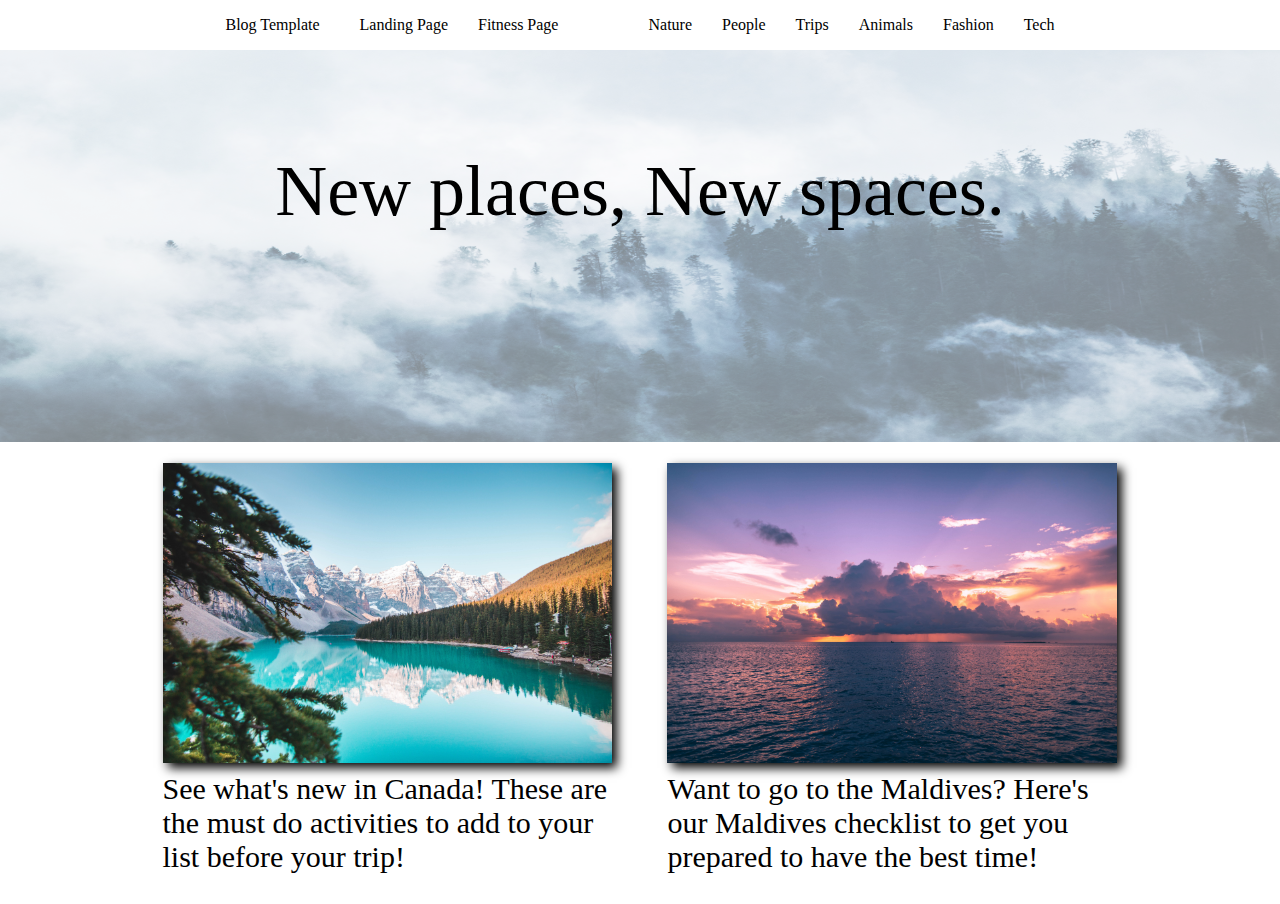
<file: Landing Page/Blog Template Page/index.html>
<!DOCTYPE html>
<html lang="en">
<head>
    <meta charset="UTF-8">
    <meta http-equiv="X-UA-Compatible" content="IE=edge">
    <meta name="viewport" content="width=device-width, initial-scale=1.0">
    <link rel="stylesheet" href="blogstyles.css">

    <title>Blog Template</title>
</head>
<body>
   <header>
    <a class="home" href="#top">Blog Template</a>
      <ul class="list1">
      
        
       <a href="../../index.html"> <li>Landing Page</li></a>
       <a href="../Portfolio/index.html" > <li>Fitness Page</li></a>
      
      </ul>  

      <ul class="list2">
        <li>Nature</li>
        <li>People</li>
        <li>Trips</li>
        <li>Animals</li>
        <li>Fashion</li>
        <li>Tech</li>
      </ul>

   </header> 
   <div class="jumbo">
        <img class="jumboback" src="pics/pexels-lumn-167699.jpg">
        <p>New places, New spaces.</p>
      
      </div>

   <div class="articles">
        <div class="article1">
            <a href="blog.html"><img src="pics/pexels-jaime-reimer-2662116.jpg"></a> 
            <p>See what's new in Canada! These are the must do activities to add to your list before your trip!</p>
        </div>
        <div class="article2">
           <a href="blog2.html"><img src="pics/pexels-roberto-nickson-2775196.jpg"></a> 
            <p>Want to go to the Maldives? Here's our Maldives checklist to get you prepared to have the best time!</p>
        </div>

   </div>
      <div class="miniarticles">
      
        <a class="canada" href="blog.html"> <p class="canada">Canada</p> </a>
        <a href="blog.html"><img src="pics/pexels-jaime-reimer-2662116.jpg"></a> 
        <a class="maldives" href="blog2.html"> <p class="maldives">Maldives</p> </a>
        <a href="blog2.html"><img src="pics/pexels-roberto-nickson-2775196.jpg"></a> 
         
    

    </div>
   


</body>
</html>
</file>
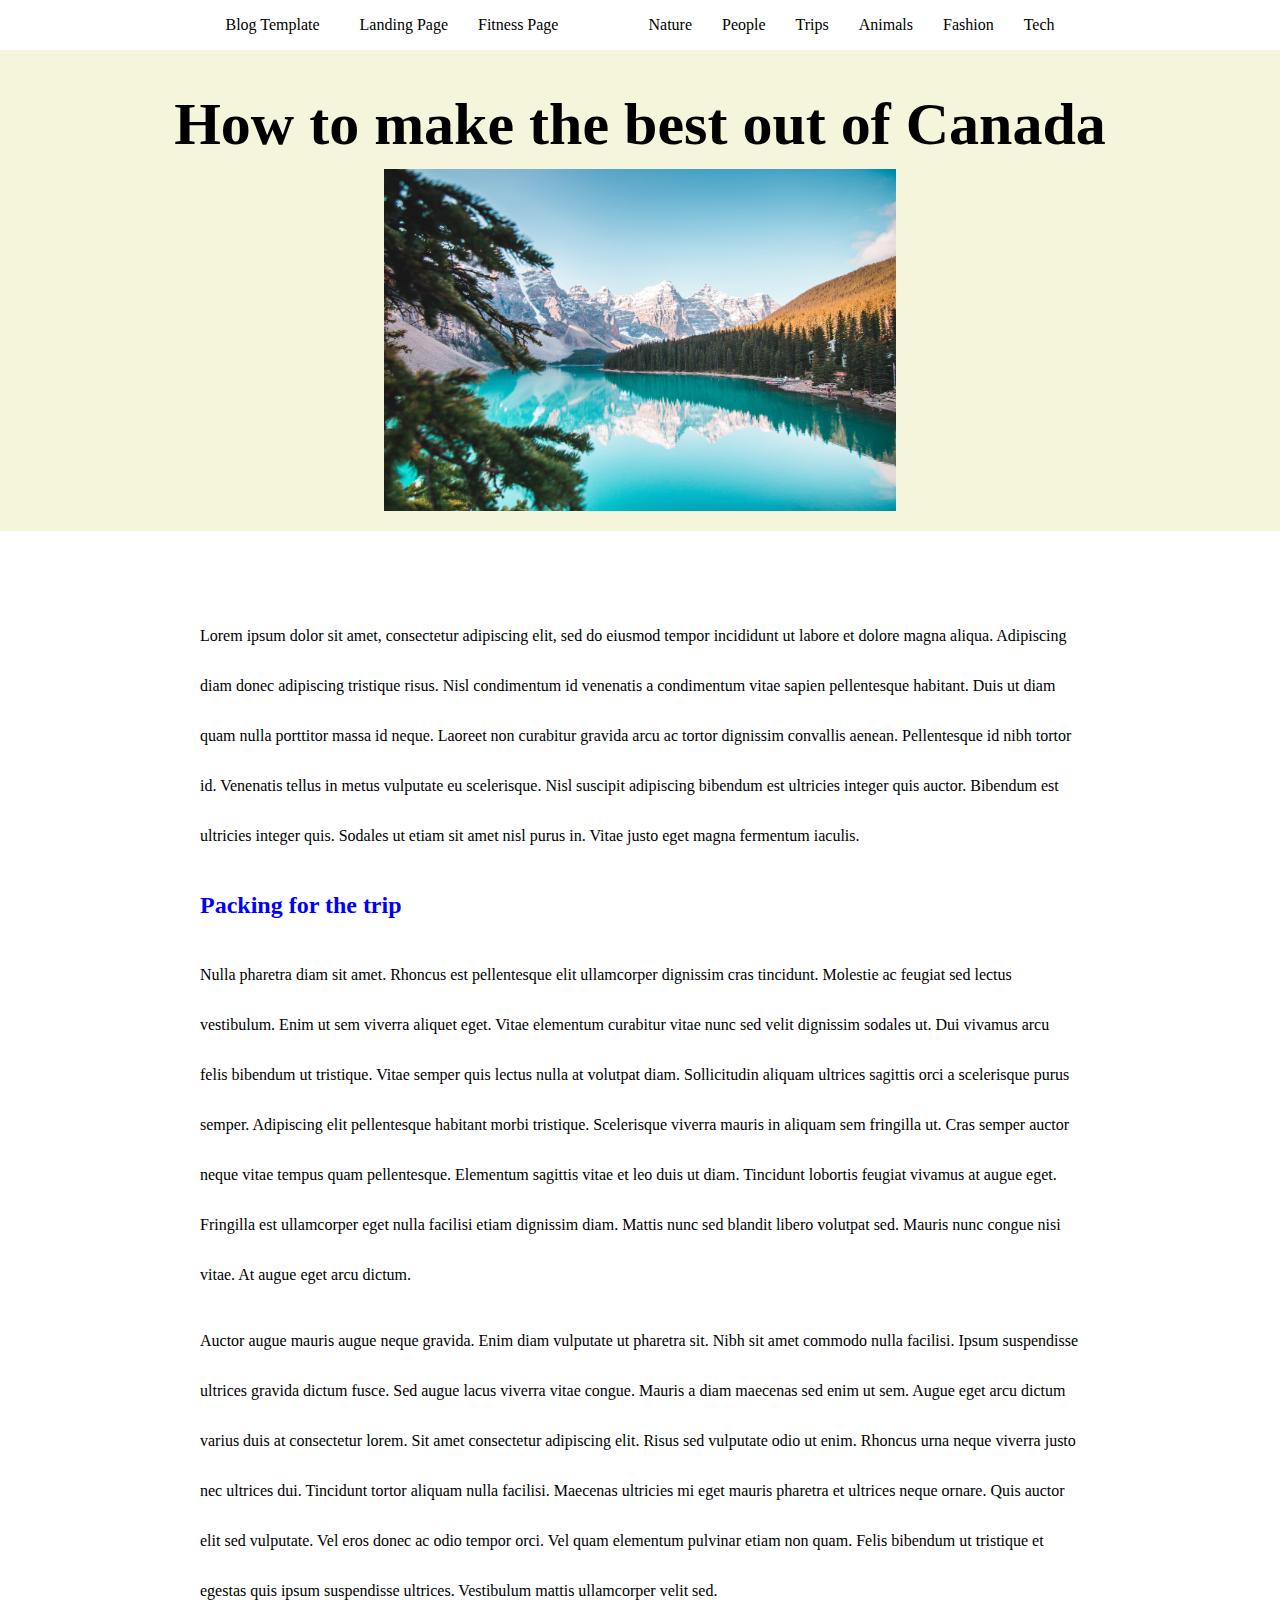
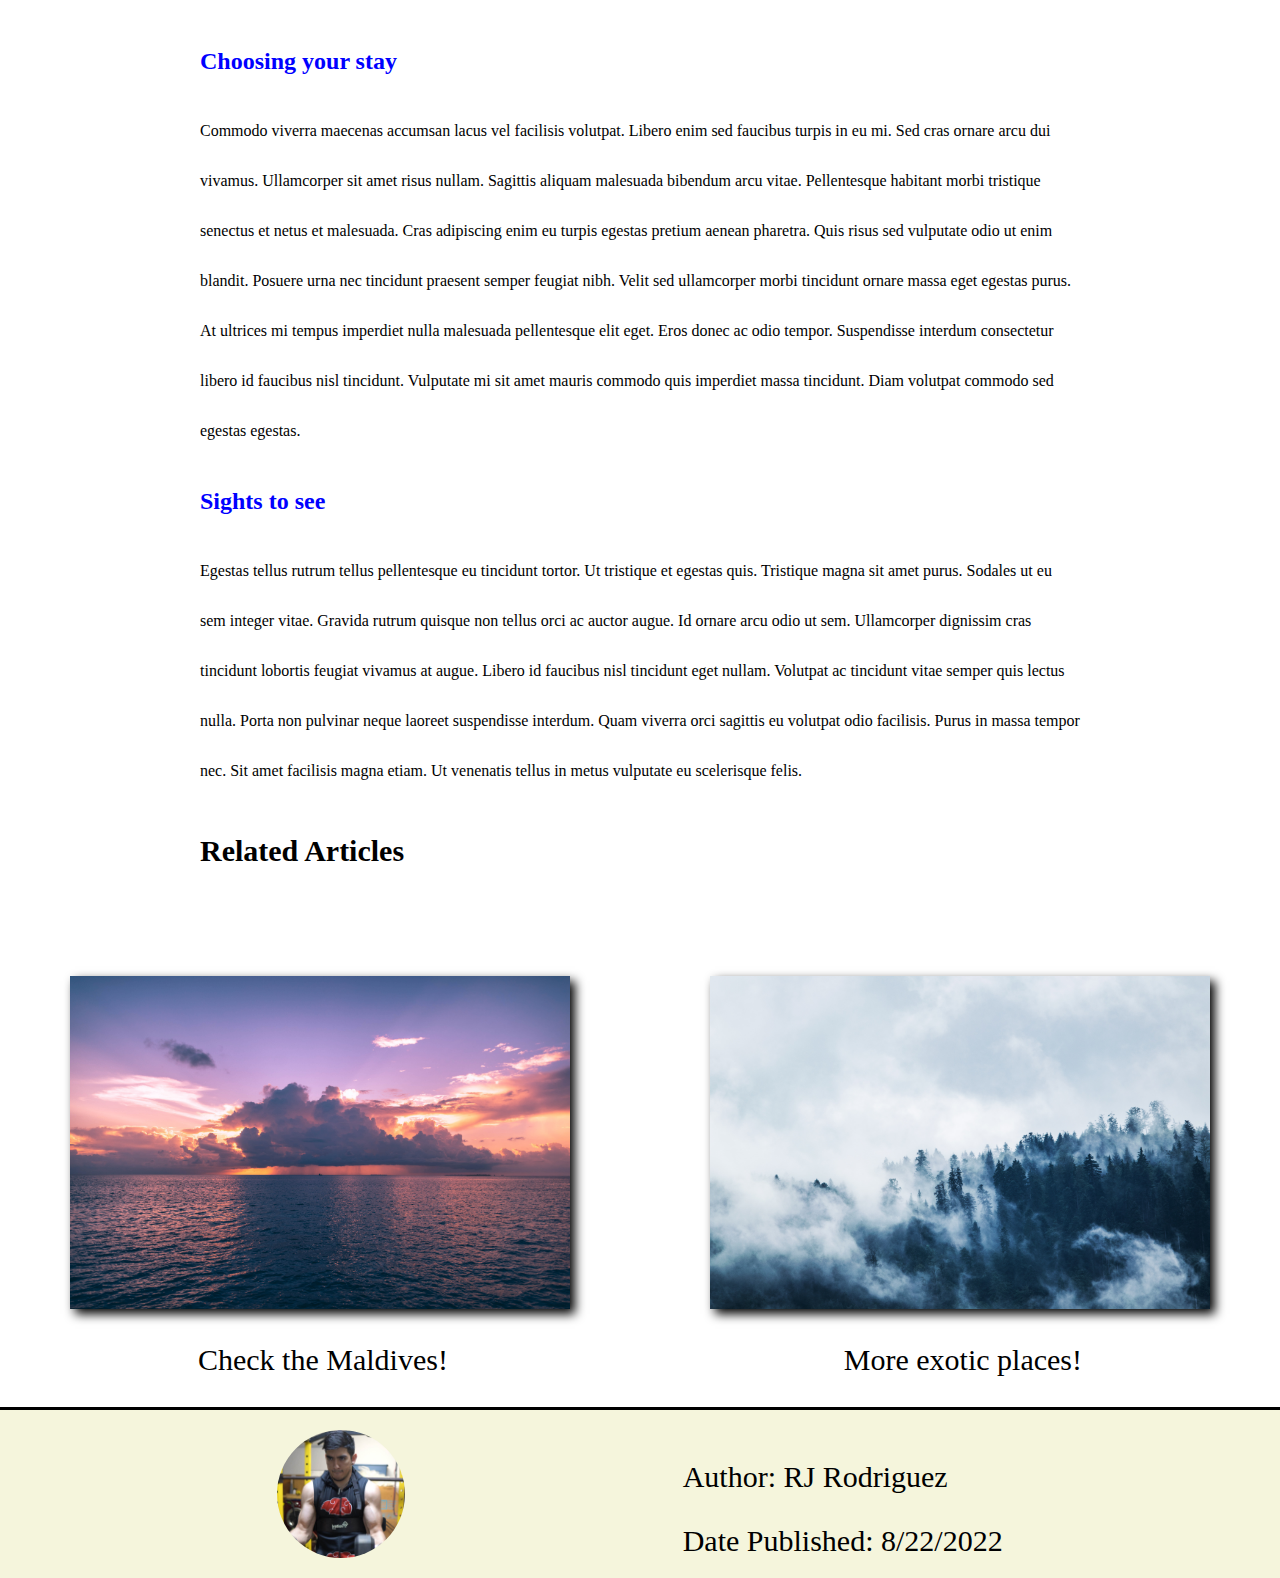
<file: Landing Page/Blog Template Page/blog.html>
<!DOCTYPE html>
<html lang="en">
<head>
    <meta charset="UTF-8">
    <meta http-equiv="X-UA-Compatible" content="IE=edge">
    <meta name="viewport" content="width=device-width, initial-scale=1.0">
    <link rel="stylesheet" href="blogstyles.css">

    <title>Canada</title>
</head>
<body>
    <header class="headerblog">
        <a href="index.html">Blog Template</a>
          <ul class="list1">
          
          
            <a href="../../index.html" > <li>Landing Page</li></a>
       <a href="../Portfolio/index.html" > <li>Fitness Page</li></a>
            
          </ul>  
    
          <ul class="list2">
            <li>Nature</li>
            <li>People</li>
            <li>Trips</li>
            <li>Animals</li>
            <li>Fashion</li>
            <li>Tech</li>
          </ul>
    
       </header>  
       <div class="bloghead">
        <h1>How to make the best out of Canada</h1>
       <img src="pics/pexels-jaime-reimer-2662116.jpg">
    </div>
    <div class ="blogbody">
       <p>
        Lorem ipsum dolor sit amet, consectetur adipiscing elit, sed do eiusmod tempor incididunt ut labore et dolore magna aliqua. Adipiscing diam donec adipiscing tristique risus. Nisl condimentum id venenatis a condimentum vitae sapien pellentesque habitant. Duis ut diam quam nulla porttitor massa id neque. Laoreet non curabitur gravida arcu ac tortor dignissim convallis aenean. Pellentesque id nibh tortor id. Venenatis tellus in metus vulputate eu scelerisque. Nisl suscipit adipiscing bibendum est ultricies integer quis auctor. Bibendum est ultricies integer quis. Sodales ut etiam sit amet nisl purus in. Vitae justo eget magna fermentum iaculis.
       </p> 
       <h2>Packing for the trip</h2>
       <p>
        Nulla pharetra diam sit amet. Rhoncus est pellentesque elit ullamcorper dignissim cras tincidunt. Molestie ac feugiat sed lectus vestibulum. Enim ut sem viverra aliquet eget. Vitae elementum curabitur vitae nunc sed velit dignissim sodales ut. Dui vivamus arcu felis bibendum ut tristique. Vitae semper quis lectus nulla at volutpat diam. Sollicitudin aliquam ultrices sagittis orci a scelerisque purus semper. Adipiscing elit pellentesque habitant morbi tristique. Scelerisque viverra mauris in aliquam sem fringilla ut. Cras semper auctor neque vitae tempus quam pellentesque. Elementum sagittis vitae et leo duis ut diam. Tincidunt lobortis feugiat vivamus at augue eget. Fringilla est ullamcorper eget nulla facilisi etiam dignissim diam. Mattis nunc sed blandit libero volutpat sed. Mauris nunc congue nisi vitae. At augue eget arcu dictum.
       </p>
       <p>
        Auctor augue mauris augue neque gravida. Enim diam vulputate ut pharetra sit. Nibh sit amet commodo nulla facilisi. Ipsum suspendisse ultrices gravida dictum fusce. Sed augue lacus viverra vitae congue. Mauris a diam maecenas sed enim ut sem. Augue eget arcu dictum varius duis at consectetur lorem. Sit amet consectetur adipiscing elit. Risus sed vulputate odio ut enim. Rhoncus urna neque viverra justo nec ultrices dui. Tincidunt tortor aliquam nulla facilisi. Maecenas ultricies mi eget mauris pharetra et ultrices neque ornare. Quis auctor elit sed vulputate. Vel eros donec ac odio tempor orci. Vel quam elementum pulvinar etiam non quam. Felis bibendum ut tristique et egestas quis ipsum suspendisse ultrices. Vestibulum mattis ullamcorper velit sed.
       </p>
       <h2>Choosing your stay</h2>
       <p>
        Commodo viverra maecenas accumsan lacus vel facilisis volutpat. Libero enim sed faucibus turpis in eu mi. Sed cras ornare arcu dui vivamus. Ullamcorper sit amet risus nullam. Sagittis aliquam malesuada bibendum arcu vitae. Pellentesque habitant morbi tristique senectus et netus et malesuada. Cras adipiscing enim eu turpis egestas pretium aenean pharetra. Quis risus sed vulputate odio ut enim blandit. Posuere urna nec tincidunt praesent semper feugiat nibh. Velit sed ullamcorper morbi tincidunt ornare massa eget egestas purus. At ultrices mi tempus imperdiet nulla malesuada pellentesque elit eget. Eros donec ac odio tempor. Suspendisse interdum consectetur libero id faucibus nisl tincidunt. Vulputate mi sit amet mauris commodo quis imperdiet massa tincidunt. Diam volutpat commodo sed egestas egestas.
       </p>
       <h2>Sights to see</h2>
       <p>
        Egestas tellus rutrum tellus pellentesque eu tincidunt tortor. Ut tristique et egestas quis. Tristique magna sit amet purus. Sodales ut eu sem integer vitae. Gravida rutrum quisque non tellus orci ac auctor augue. Id ornare arcu odio ut sem. Ullamcorper dignissim cras tincidunt lobortis feugiat vivamus at augue. Libero id faucibus nisl tincidunt eget nullam. Volutpat ac tincidunt vitae semper quis lectus nulla. Porta non pulvinar neque laoreet suspendisse interdum. Quam viverra orci sagittis eu volutpat odio facilisis. Purus in massa tempor nec. Sit amet facilisis magna etiam. Ut venenatis tellus in metus vulputate eu scelerisque felis.
       </p>
       <h3 style="margin-bottom:0px; font-size: 30px;">Related Articles</h3>
       
    </div>
    <div class="related">
        <a  href="./blog2.html" ><img  src="pics/pexels-roberto-nickson-2775196.jpg"></a>
        <a  href="./index.html"> <img  src="pics/pexels-lumn-167699.jpg"> </a>
        </div>
        <div class="relateP">
            <p>Check the Maldives!</p>
            <p>More exotic places!</p>
        </div>


    <footer>
        <img src="pics/pull day 1.jpg">
        <div>
            <p>Author: RJ Rodriguez</p>
            <p>Date Published: 8/22/2022</p>
           
        </div>
    </footer>

</body>
</html>
</file>
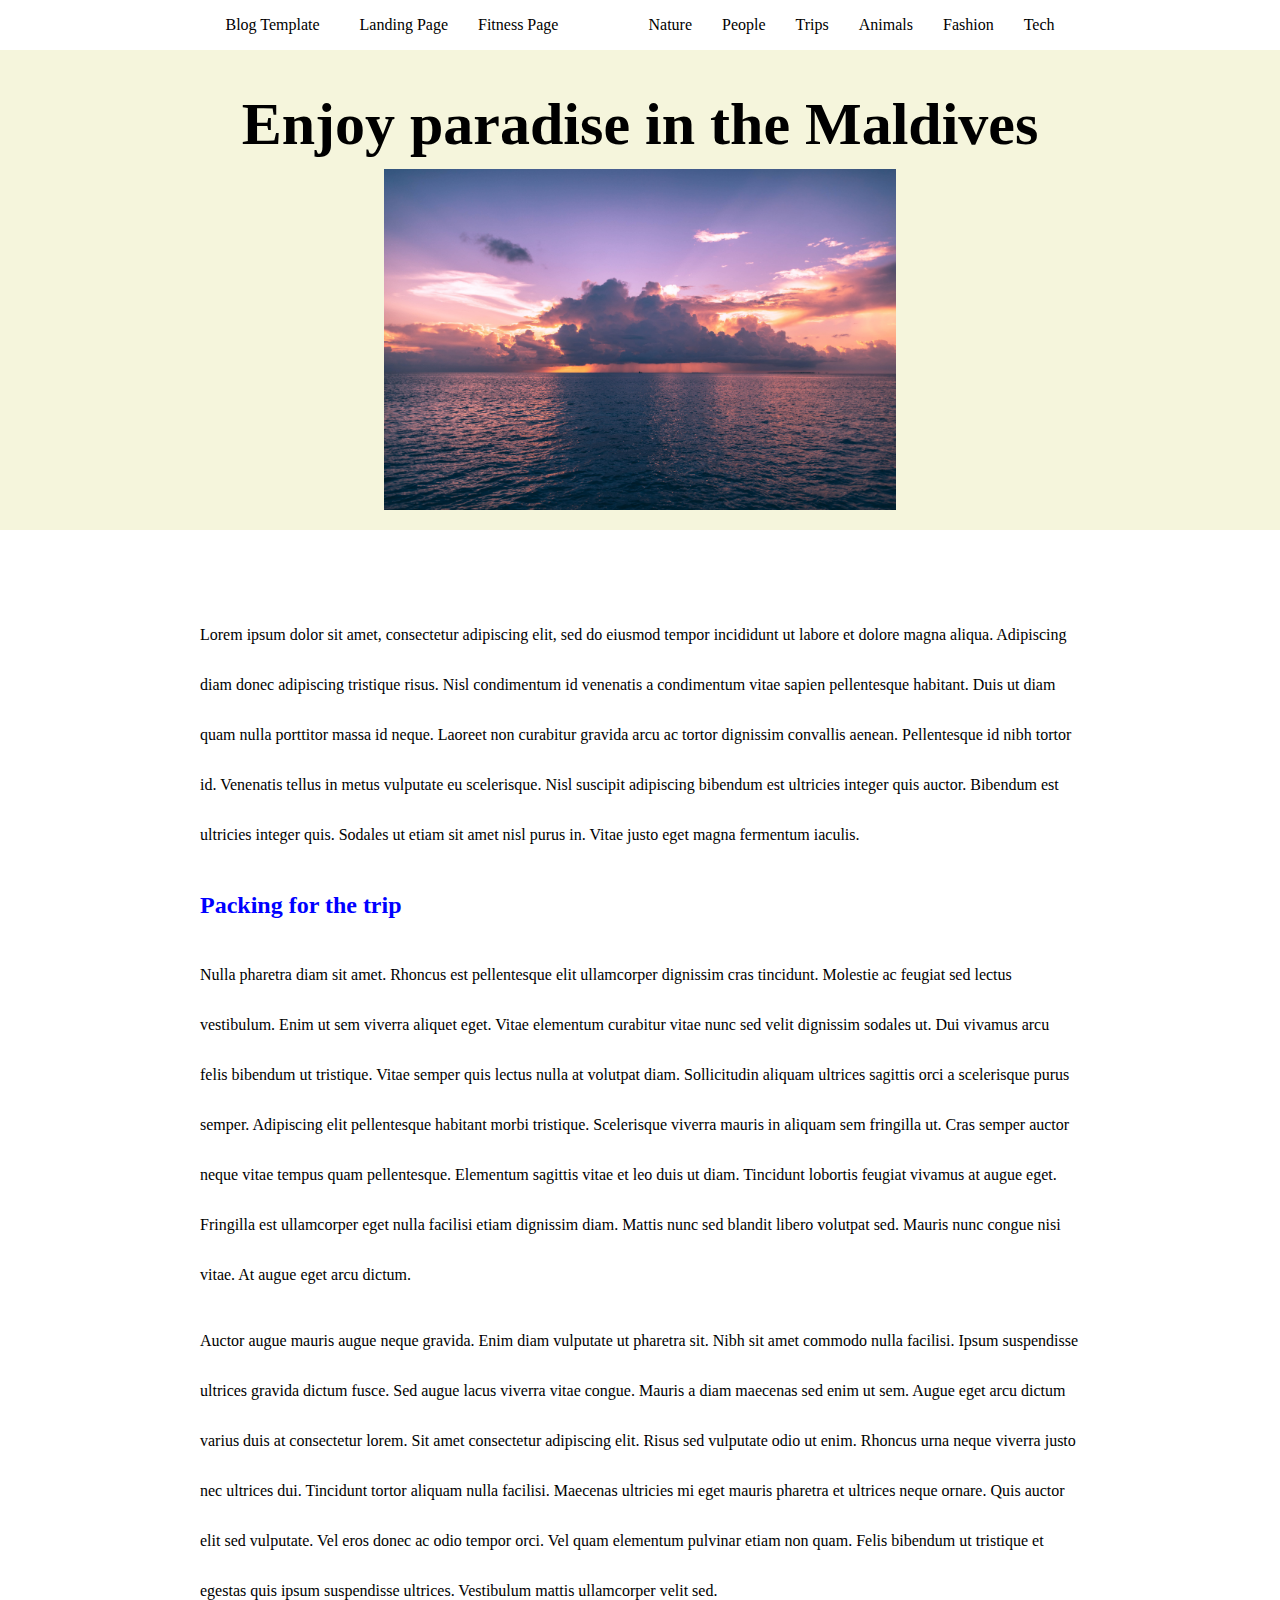
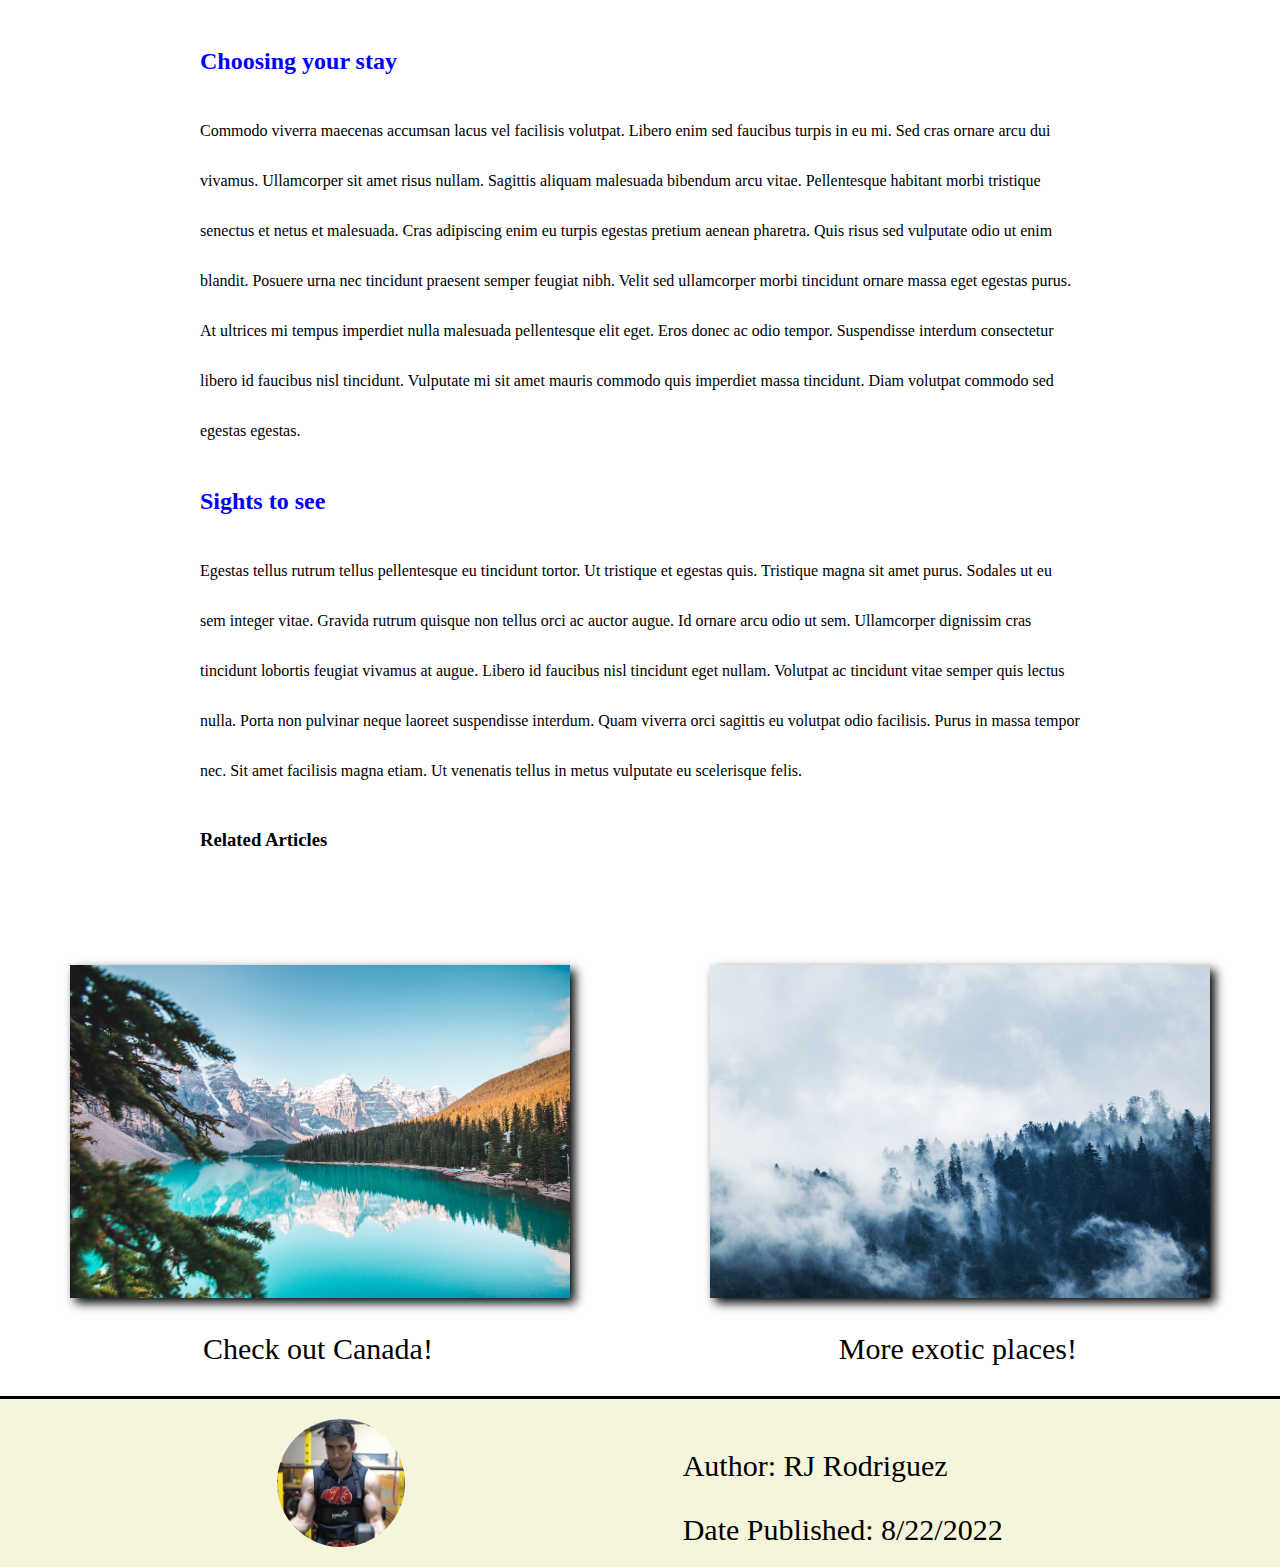
<file: Landing Page/Blog Template Page/blog2.html>
<!DOCTYPE html>
<html lang="en">
<head>
    <meta charset="UTF-8">
    <meta http-equiv="X-UA-Compatible" content="IE=edge">
    <meta name="viewport" content="width=device-width, initial-scale=1.0">
    <link rel="stylesheet" href="blogstyles.css">

    <title>Maldives</title>
</head>
<body>
    <header class="headerblog">
        <a href="index.html">Blog Template</a>
          <ul class="list1">
          
          
            <a href="../../index.html" > <li>Landing Page</li></a>
            <a href="../Portfolio/index.html" > <li>Fitness Page</li></a>
          </ul>  
    
          <ul class="list2">
            <li>Nature</li>
            <li>People</li>
            <li>Trips</li>
            <li>Animals</li>
            <li>Fashion</li>
            <li>Tech</li>
          </ul>
    
       </header>  
       <div class="bloghead">
        <h1>Enjoy paradise in the Maldives</h1>
       <img src="pics/pexels-roberto-nickson-2775196.jpg">
    </div>
    <div class ="blogbody">
       <p>
        Lorem ipsum dolor sit amet, consectetur adipiscing elit, sed do eiusmod tempor incididunt ut labore et dolore magna aliqua. Adipiscing diam donec adipiscing tristique risus. Nisl condimentum id venenatis a condimentum vitae sapien pellentesque habitant. Duis ut diam quam nulla porttitor massa id neque. Laoreet non curabitur gravida arcu ac tortor dignissim convallis aenean. Pellentesque id nibh tortor id. Venenatis tellus in metus vulputate eu scelerisque. Nisl suscipit adipiscing bibendum est ultricies integer quis auctor. Bibendum est ultricies integer quis. Sodales ut etiam sit amet nisl purus in. Vitae justo eget magna fermentum iaculis.
       </p> 
       <h2>Packing for the trip</h2>
       <p>
        Nulla pharetra diam sit amet. Rhoncus est pellentesque elit ullamcorper dignissim cras tincidunt. Molestie ac feugiat sed lectus vestibulum. Enim ut sem viverra aliquet eget. Vitae elementum curabitur vitae nunc sed velit dignissim sodales ut. Dui vivamus arcu felis bibendum ut tristique. Vitae semper quis lectus nulla at volutpat diam. Sollicitudin aliquam ultrices sagittis orci a scelerisque purus semper. Adipiscing elit pellentesque habitant morbi tristique. Scelerisque viverra mauris in aliquam sem fringilla ut. Cras semper auctor neque vitae tempus quam pellentesque. Elementum sagittis vitae et leo duis ut diam. Tincidunt lobortis feugiat vivamus at augue eget. Fringilla est ullamcorper eget nulla facilisi etiam dignissim diam. Mattis nunc sed blandit libero volutpat sed. Mauris nunc congue nisi vitae. At augue eget arcu dictum.
       </p>
       <p>
        Auctor augue mauris augue neque gravida. Enim diam vulputate ut pharetra sit. Nibh sit amet commodo nulla facilisi. Ipsum suspendisse ultrices gravida dictum fusce. Sed augue lacus viverra vitae congue. Mauris a diam maecenas sed enim ut sem. Augue eget arcu dictum varius duis at consectetur lorem. Sit amet consectetur adipiscing elit. Risus sed vulputate odio ut enim. Rhoncus urna neque viverra justo nec ultrices dui. Tincidunt tortor aliquam nulla facilisi. Maecenas ultricies mi eget mauris pharetra et ultrices neque ornare. Quis auctor elit sed vulputate. Vel eros donec ac odio tempor orci. Vel quam elementum pulvinar etiam non quam. Felis bibendum ut tristique et egestas quis ipsum suspendisse ultrices. Vestibulum mattis ullamcorper velit sed.
       </p>
       <h2>Choosing your stay</h2>
       <p>
        Commodo viverra maecenas accumsan lacus vel facilisis volutpat. Libero enim sed faucibus turpis in eu mi. Sed cras ornare arcu dui vivamus. Ullamcorper sit amet risus nullam. Sagittis aliquam malesuada bibendum arcu vitae. Pellentesque habitant morbi tristique senectus et netus et malesuada. Cras adipiscing enim eu turpis egestas pretium aenean pharetra. Quis risus sed vulputate odio ut enim blandit. Posuere urna nec tincidunt praesent semper feugiat nibh. Velit sed ullamcorper morbi tincidunt ornare massa eget egestas purus. At ultrices mi tempus imperdiet nulla malesuada pellentesque elit eget. Eros donec ac odio tempor. Suspendisse interdum consectetur libero id faucibus nisl tincidunt. Vulputate mi sit amet mauris commodo quis imperdiet massa tincidunt. Diam volutpat commodo sed egestas egestas.
       </p>
       <h2>Sights to see</h2>
       <p>
        Egestas tellus rutrum tellus pellentesque eu tincidunt tortor. Ut tristique et egestas quis. Tristique magna sit amet purus. Sodales ut eu sem integer vitae. Gravida rutrum quisque non tellus orci ac auctor augue. Id ornare arcu odio ut sem. Ullamcorper dignissim cras tincidunt lobortis feugiat vivamus at augue. Libero id faucibus nisl tincidunt eget nullam. Volutpat ac tincidunt vitae semper quis lectus nulla. Porta non pulvinar neque laoreet suspendisse interdum. Quam viverra orci sagittis eu volutpat odio facilisis. Purus in massa tempor nec. Sit amet facilisis magna etiam. Ut venenatis tellus in metus vulputate eu scelerisque felis.
       </p>
       <h3 style="margin-bottom:0px;">Related Articles</h3>
       
    </div>
    <div class="related">
      <a  href="./blog.html" ><img  src="pics/pexels-jaime-reimer-2662116.jpg"></a>
      <a  href="./index.html"> <img  src="pics/pexels-lumn-167699.jpg"> </a>
      </div>
      <div class="relateP">
          <p>Check out Canada!</p>
          <p>More exotic places!</p>
      </div>


    <footer>
        <img src="pics/pull day 1.jpg">
        <div>
            <p>Author: RJ Rodriguez</p>
            <p>Date Published: 8/22/2022</p>
           
        </div>
    </footer>

</body>
</html>
</file>
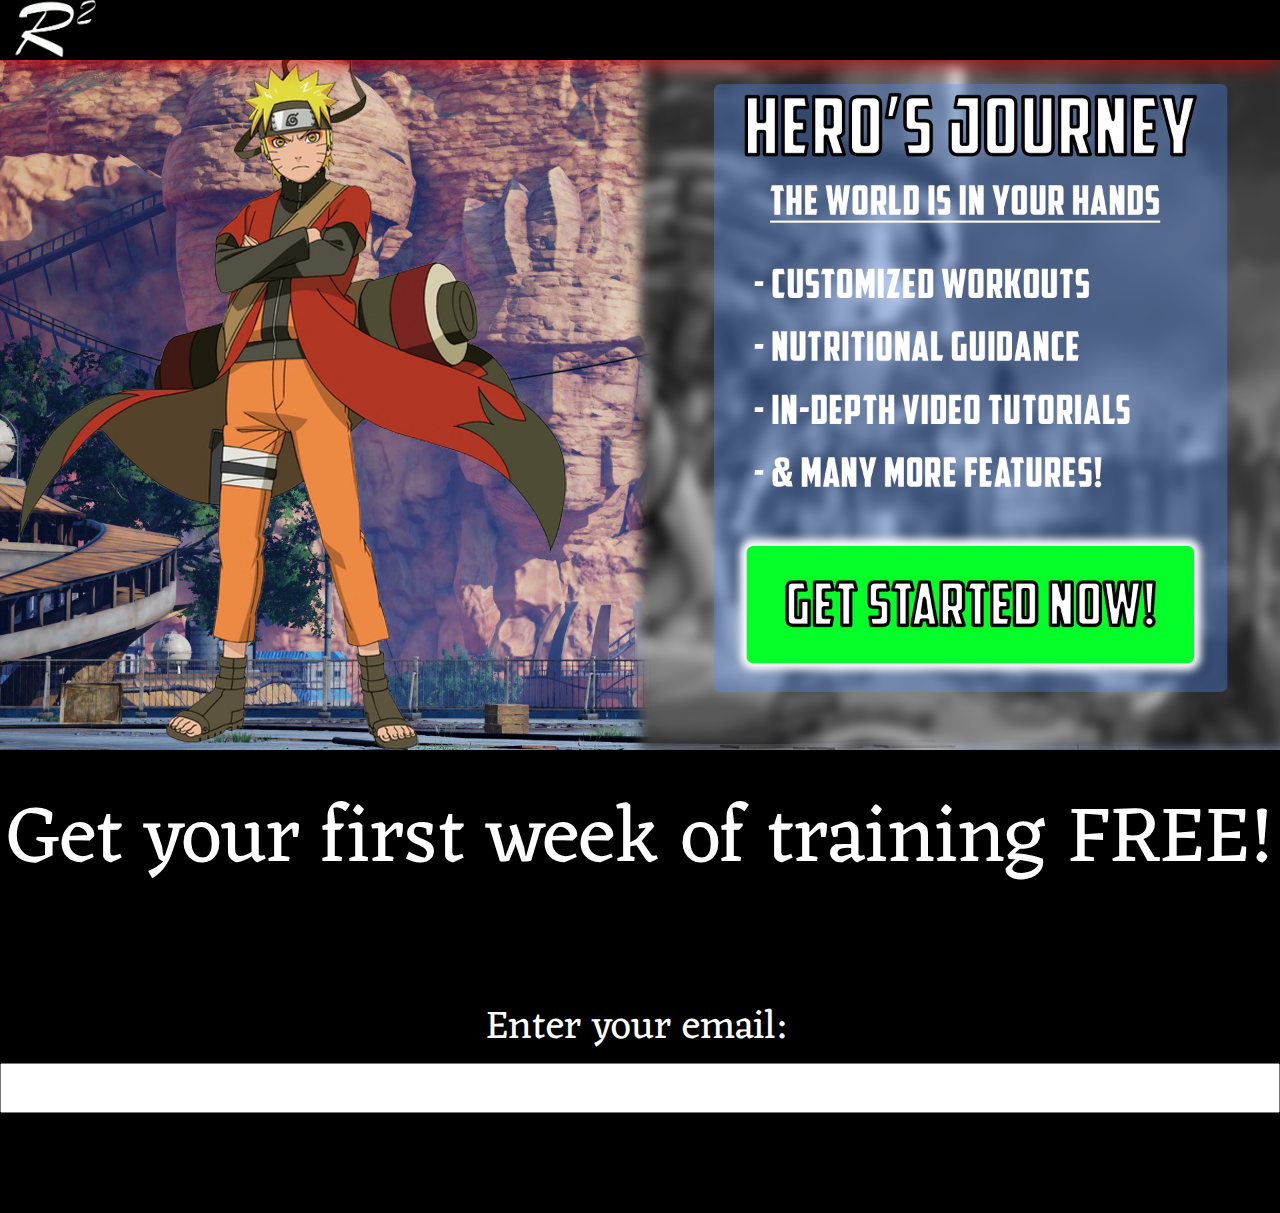
<file: Landing Page/Portfolio/hero.html>
<!DOCTYPE html>
<html lang="en">
<head>
    <meta charset="UTF-8">
    <meta http-equiv="X-UA-Compatible" content="IE=edge">
    <meta name="viewport" content="width=device-width, initial-scale=1.0">
    <link href="https://fonts.googleapis.com/css2?family=Eczar:wght@400;700&display=swap" rel="stylesheet">
    <link rel="stylesheet" href="css/styles.css">
    <title>Ch. 002- A Hero's journey</title>
</head>
<body >
    <div>
        <header>
            <a href="index.html"><img class="topnav" src="r2 logo.png" ></a>
            <nav>
                <ul class="midnav">
                    <li><a href="https://www.youtube.com/thejetrod" target="_blank"><img src="icons8-youtube-96.png"></a></li>
                    <li><a href="https://www.instagram.com/thejetrod" target="_blank"><img src="icons8-instagram-96.png"></a></li>
                    <li><a href="https://www.tiktok.com/@.thejetrod" target="_blank"><img src="icons8-tiktok-96.png"></a></li>
             </ul>
        </nav>
        </div>
        <main>
            <img class="heroback" src="hero1info.png">
        

</main>
        <footer><p>Get your first week of training FREE!</p>
            <label for="email">Enter your email:</label>
            <input type="email" id="email" name="email">
            
          </footer>
</body>
</html>
</file>
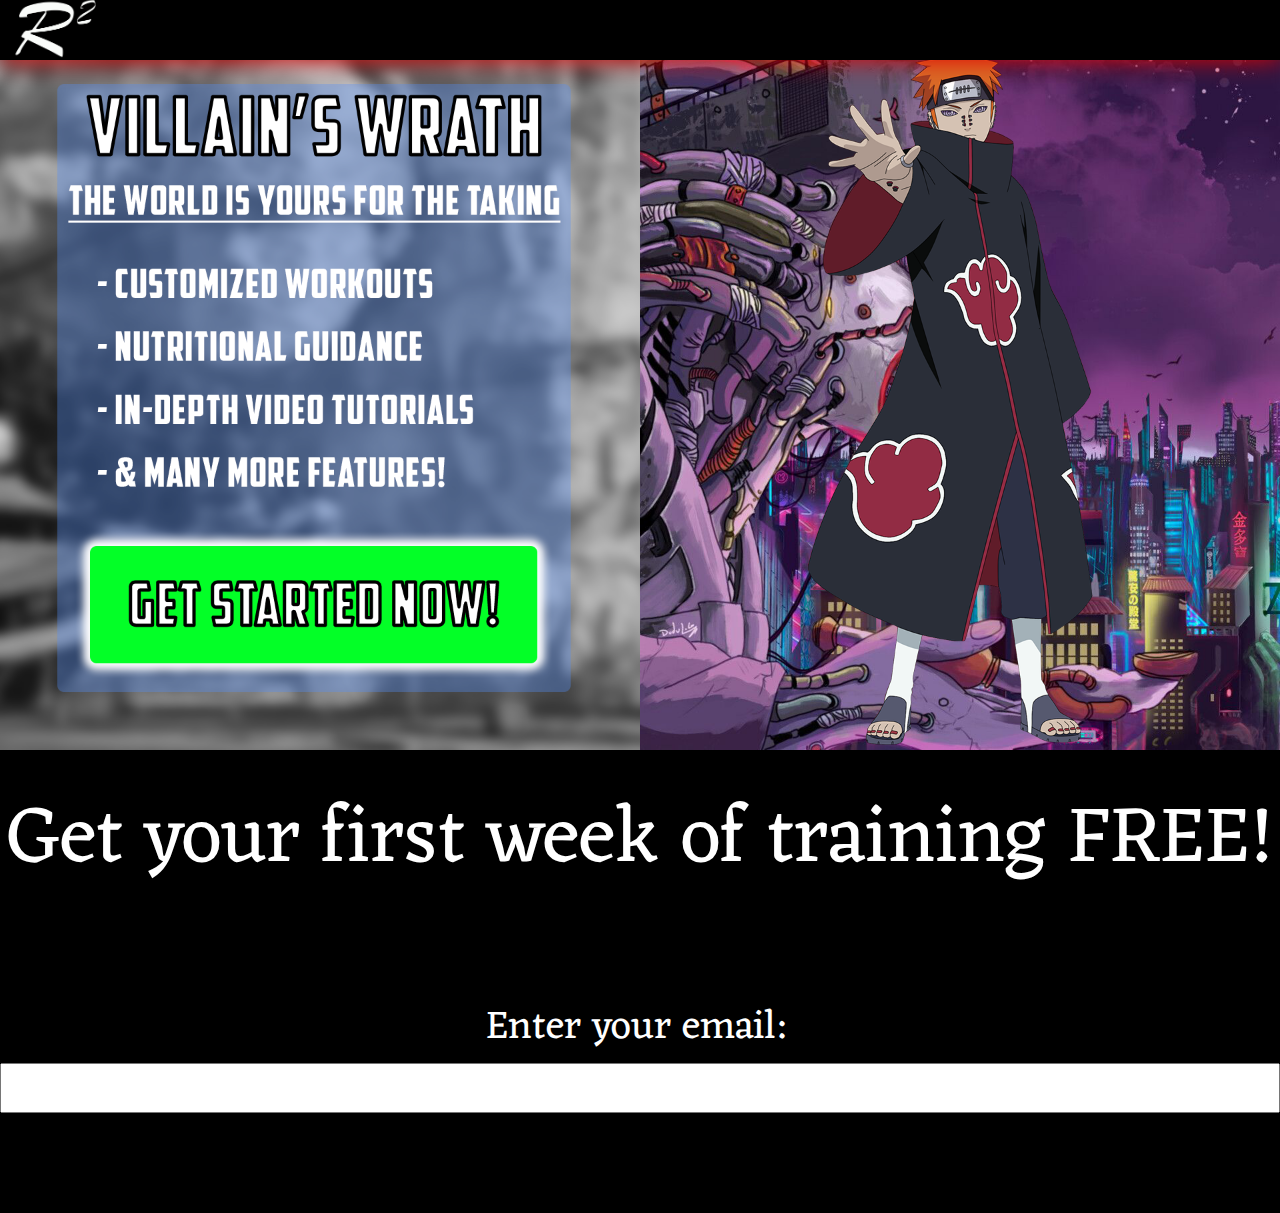
<file: Landing Page/Portfolio/villain.html>
<!DOCTYPE html>
<html lang="en">
<head>
    <meta charset="UTF-8">
    <meta http-equiv="X-UA-Compatible" content="IE=edge">
    <meta name="viewport" content="width=device-width, initial-scale=1.0">
    <link href="https://fonts.googleapis.com/css2?family=Eczar:wght@400;700&display=swap" rel="stylesheet">
    <link rel="stylesheet" href="css/styles.css">
    <title>Ch. 002- Villain's Wrath</title>
</head>
<body >
    <div>
        <header>
            <a href="index.html"><img class="topnav" src="r2 logo.png" ></a>
            <nav>
                <ul class="midnav">
                    <li><a href="https://www.youtube.com/thejetrod" target="_blank"><img src="icons8-youtube-96.png"></a></li>
                    <li><a href="https://www.instagram.com/thejetrod" target="_blank"><img src="icons8-instagram-96.png"></a></li>
                    <li><a href="https://www.tiktok.com/@.thejetrod" target="_blank"><img src="icons8-tiktok-96.png"></a></li>
             </ul>
        </nav>
        </div>
        <main class="background2">
            <img class="heroback" src="villain1info.png">
        

</main>
        <footer><p>Get your first week of training FREE!</p>
            <label for="email">Enter your email:</label>
            <input type="email" id="email" name="email">
            
          </footer>
</body>
</html>
</file>
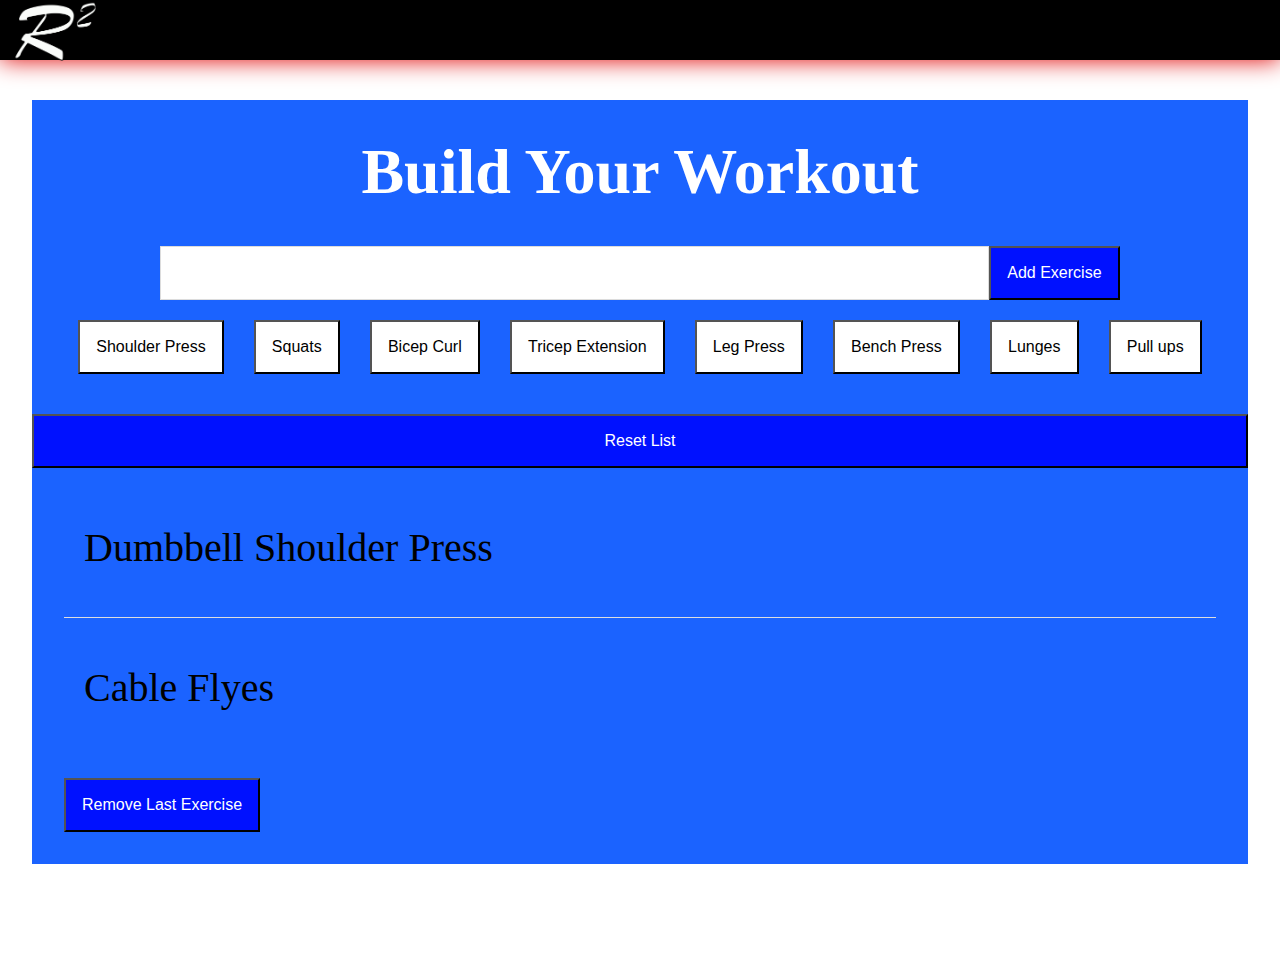
<file: Landing Page/Portfolio/workout.html>
<!DOCTYPE html>
<html lang="en">
<head>
    <meta charset="UTF-8">
    <meta http-equiv="X-UA-Compatible" content="IE=edge">
    <meta name="viewport" content="width=device-width, initial-scale=1.0">
    <link rel="stylesheet" href="css/styles2.css">

    <title>Ch.004 Workout Builder</title>
</head>

<body>
  <div>
    <header>
        <a href="index.html"><img class="topnav" src="r2 logo.png" ></a>
     
    </div>
  </header>
    <div class="listwrap">
        <div class="listhead">
          <h1>Build Your Workout</h1>  
          <div class="workinput">
            <input type="text" id="main" class="input-main">
            <button id="btn-main">Add Exercise</button>
          </div>
          <div class="options">
            <button class="ex">Shoulder Press</button>
            <button class="ex">Squats</button>
            <button class="ex">Bicep Curl</button>
            <button class="ex">Tricep Extension</button>
            <button class="ex">Leg Press</button>
            <button class="ex">Bench Press</button>
            <button class="ex">Lunges</button>
            <button class="ex">Pull ups</button>

          </div>
        </div>
        <button class="btn-list-reset">Reset List</button>

        <div class="listcontain">
            <ul>
                <li>Dumbbell Shoulder Press</li>
                <li>Cable Flyes</li>
            </ul>
            <button class="btn-remove-last">Remove Last Exercise</button>
        </div>

    </div>
    <script src="js/app2.js"></script>
</body>
</html>
</file>
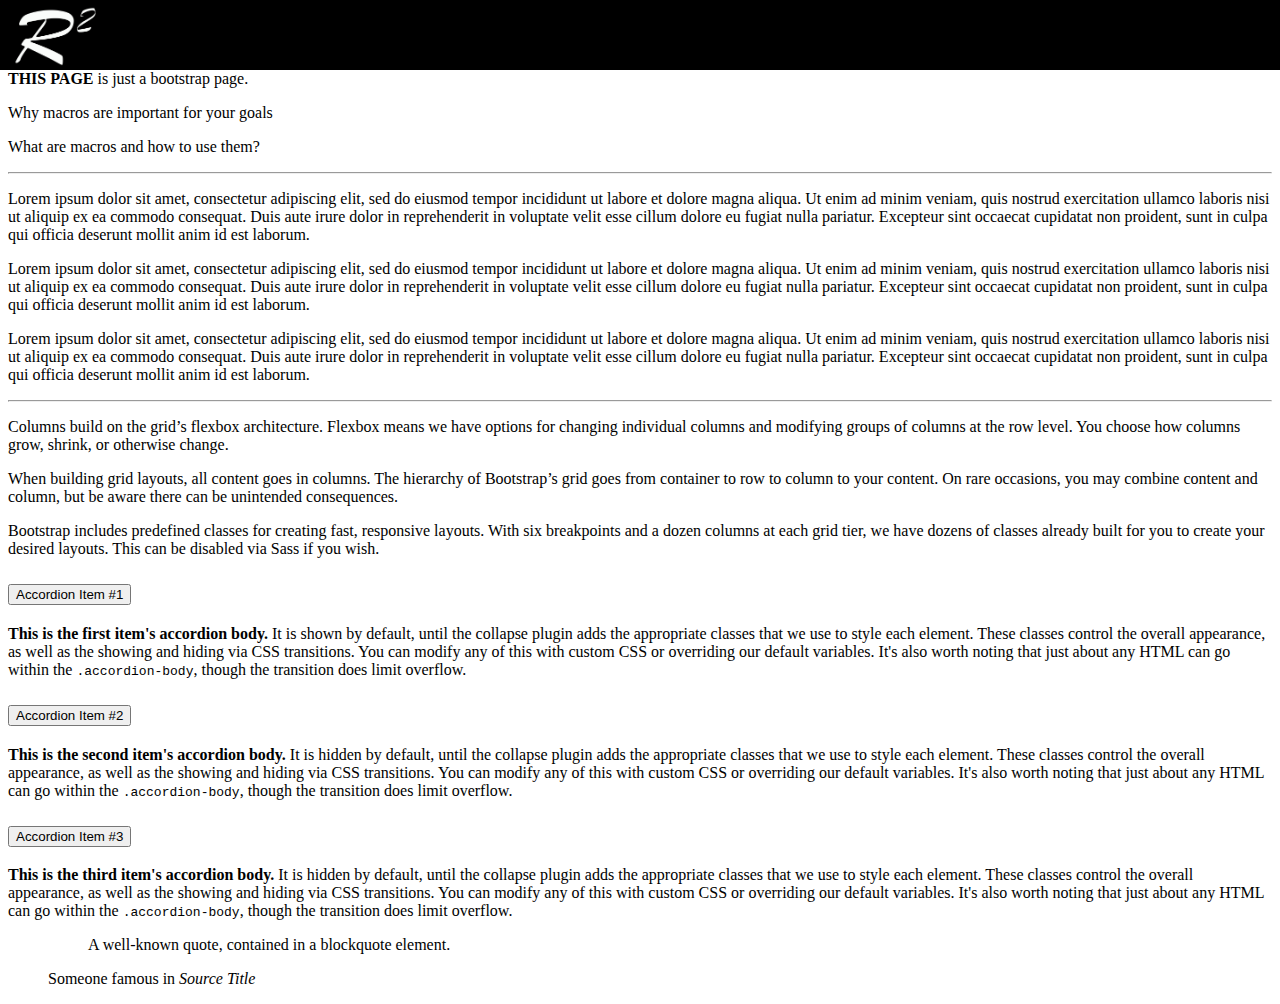
<file: Landing Page/Portfolio/workout2.html>
<!doctype html>
<html lang="en">
  <head>
    <meta charset="utf-8">
    <meta name="viewport" content="width=device-width, initial-scale=1">
    <title>Bootstrap demo</title>
    <link href="https://cdn.jsdelivr.net/npm/bootstrap@5.2.0/dist/css/bootstrap.min.css" rel="stylesheet" integrity="sha384-gH2yIJqKdNHPEq0n4Mqa/HGKIhSkIHeL5AyhkYV8i59U5AR6csBvApHHNl/vI1Bx" crossorigin="anonymous">
    <link rel="stylesheet" href="css/styles3.css">

</head>
  <body>
    <div>
      <header>
          <a href="index.html"><img class="topnav" src="r2 logo.png" ></a>
       
      </div>
  
      <div class="alert alert-warning" role="alert">
        <p class="text-center"><strong>THIS PAGE</strong> is just a bootstrap page.</p>  
        </div>
        <p class="display-1 text-center">Why macros are important for your goals</p>
        <p class="display-6 text-center">What are macros and how to use them?</p>
        <hr>
    </div>

        <div class="container text-center  fs-1 mb-5">
          <p>Lorem ipsum dolor sit amet, consectetur adipiscing elit, sed do eiusmod tempor incididunt ut labore et dolore magna aliqua. Ut enim ad minim veniam, quis nostrud exercitation ullamco laboris nisi ut aliquip ex ea commodo consequat. Duis aute irure dolor in reprehenderit in voluptate velit esse cillum dolore eu fugiat nulla pariatur. Excepteur sint occaecat cupidatat non proident, sunt in culpa qui officia deserunt mollit anim id est laborum.</p>
          <p>Lorem ipsum dolor sit amet, consectetur adipiscing elit, sed do eiusmod tempor incididunt ut labore et dolore magna aliqua. Ut enim ad minim veniam, quis nostrud exercitation ullamco laboris nisi ut aliquip ex ea commodo consequat. Duis aute irure dolor in reprehenderit in voluptate velit esse cillum dolore eu fugiat nulla pariatur. Excepteur sint occaecat cupidatat non proident, sunt in culpa qui officia deserunt mollit anim id est laborum.</p>
          <p>Lorem ipsum dolor sit amet, consectetur adipiscing elit, sed do eiusmod tempor incididunt ut labore et dolore magna aliqua. Ut enim ad minim veniam, quis nostrud exercitation ullamco laboris nisi ut aliquip ex ea commodo consequat. Duis aute irure dolor in reprehenderit in voluptate velit esse cillum dolore eu fugiat nulla pariatur. Excepteur sint occaecat cupidatat non proident, sunt in culpa qui officia deserunt mollit anim id est laborum.</p>
          <hr>
        </div>

      <div class="container text-center">
        <div class="row align-items-start">
          <div class="col">
            <p class="lead text-bg-info p-3">Columns build on the grid’s flexbox architecture. Flexbox means we have options for changing individual columns and modifying groups of columns at the row level. You choose how columns grow, shrink, or otherwise change.</p>
          </div>
          <div class="col">
            <p class="lead">When building grid layouts, all content goes in columns. The hierarchy of Bootstrap’s grid goes from container to row to column to your content. On rare occasions, you may combine content and column, but be aware there can be unintended consequences.</p>
          </div>
          <div class="col">
            <p class="lead text-bg-info p-3">Bootstrap includes predefined classes for creating fast, responsive layouts. With six breakpoints and a dozen columns at each grid tier, we have dozens of classes already built for you to create your desired layouts. This can be disabled via Sass if you wish.</p>
          </div>
          <div class="accordion" id="accordionExample">
            <div class="accordion-item">
              <h2 class="accordion-header" id="headingOne">
                <button class="accordion-button" type="button" data-bs-toggle="collapse" data-bs-target="#collapseOne" aria-expanded="true" aria-controls="collapseOne">
                  Accordion Item #1
                </button>
              </h2>
              <div id="collapseOne" class="accordion-collapse collapse show" aria-labelledby="headingOne" data-bs-parent="#accordionExample">
                <div class="accordion-body">
                  <strong>This is the first item's accordion body.</strong> It is shown by default, until the collapse plugin adds the appropriate classes that we use to style each element. These classes control the overall appearance, as well as the showing and hiding via CSS transitions. You can modify any of this with custom CSS or overriding our default variables. It's also worth noting that just about any HTML can go within the <code>.accordion-body</code>, though the transition does limit overflow.
                </div>
              </div>
            </div>
            <div class="accordion-item">
              <h2 class="accordion-header" id="headingTwo">
                <button class="accordion-button collapsed" type="button" data-bs-toggle="collapse" data-bs-target="#collapseTwo" aria-expanded="false" aria-controls="collapseTwo">
                  Accordion Item #2
                </button>
              </h2>
              <div id="collapseTwo" class="accordion-collapse collapse" aria-labelledby="headingTwo" data-bs-parent="#accordionExample">
                <div class="accordion-body">
                  <strong>This is the second item's accordion body.</strong> It is hidden by default, until the collapse plugin adds the appropriate classes that we use to style each element. These classes control the overall appearance, as well as the showing and hiding via CSS transitions. You can modify any of this with custom CSS or overriding our default variables. It's also worth noting that just about any HTML can go within the <code>.accordion-body</code>, though the transition does limit overflow.
                </div>
              </div>
            </div>
            <div class="accordion-item">
              <h2 class="accordion-header" id="headingThree">
                <button class="accordion-button collapsed" type="button" data-bs-toggle="collapse" data-bs-target="#collapseThree" aria-expanded="false" aria-controls="collapseThree">
                  Accordion Item #3
                </button>
              </h2>
              <div id="collapseThree" class="accordion-collapse collapse" aria-labelledby="headingThree" data-bs-parent="#accordionExample">
                <div class="accordion-body">
                  <strong>This is the third item's accordion body.</strong> It is hidden by default, until the collapse plugin adds the appropriate classes that we use to style each element. These classes control the overall appearance, as well as the showing and hiding via CSS transitions. You can modify any of this with custom CSS or overriding our default variables. It's also worth noting that just about any HTML can go within the <code>.accordion-body</code>, though the transition does limit overflow.
                </div>
              </div>
            </div>
          </div>
          <footer class="mt-5 container ">
          <figure class="text-start">
            <blockquote class="blockquote">
              <p>A well-known quote, contained in a blockquote element.</p>
            </blockquote>
            <figcaption class="blockquote-footer">
              Someone famous in <cite title="Source Title">Source Title</cite>
            </figcaption>
          </figure>
        </footer>
    <script src="https://cdn.jsdelivr.net/npm/bootstrap@5.2.0/dist/js/bootstrap.bundle.min.js" integrity="sha384-A3rJD856KowSb7dwlZdYEkO39Gagi7vIsF0jrRAoQmDKKtQBHUuLZ9AsSv4jD4Xa" crossorigin="anonymous"></script>
  </body>
</html>
</file>
<file: Landing Page/Blog Template Page/blogstyles.css>
* {
    box-sizing: border-box;
    
  }

  html,body {
    margin:0;
    padding:0;
    overflow-x: hidden;
   font-family: 'Eczar';
  }

header {
    display: flex;
    justify-content: space-around;
    align-items: center;
    background-color: white;
}

header li:hover {
  color:blue;
}

  .list1, .list2 {

    display:inline-flex;
    list-style: none;
    gap: 30px;
   color: black;
}

a {
margin-left: auto;
color: black;
text-decoration: none;
}

a:hover {
  color:blue;
}

.list2 {
  margin-right: auto;
  margin-left: 50px;
}

.list1 img {
  object-fit: contain;
  height: 15px;
  width: 20px;
}

.jumbo {
  margin-bottom: 250px;
    display: flex;
    justify-content: center;
    align-items: center;
    margin-top: 100px
}


.jumboback {
    position: absolute;
    max-height: 500px;
    min-height: 500px;
    width: 100%;
    z-index: -1;
    opacity: .5;
}

.gojo {
  border-bottom-left-radius: 100%;
    border-bottom-right-radius: 100%;
    border-top-left-radius: 100%;
    border-top-right-radius: 100%;
    height: 150px;
    width: 150px;
    margin-top: 150px;
  position: absolute;
}

.jumbo p {
  position: relative;
    color: black;
    margin: 0;
    font-size: 4.5em;
    text-align: center;
}

.jumbo button {
  position:absolute;
  background-color: blue;
  color: white;
  padding: 10px;
  left: 15%;
  top:40%
}

.articles {
  display: grid;
  grid-template-columns: 1fr 1fr 1fr 1fr;
  gap:55px;
  margin-top:-20px
}

.articles img {
  height: 300px;
  transition-duration: .3s;
  box-shadow: 5px 5px 10px black;
}

.articles img:hover {
  box-shadow: 8px 8px 15px black;
}

.article1 {
  grid-column-start: 2;
  grid-column-end: 3;
}

.article1 p, .article2 p {
  font-size: 30px;
  margin-top: 5px;
}

.article1, .article2 {
  margin-top: 0px;
}




/* Blog Page */



.bloghead {
 display: flex;
 align-items: center;
 flex-direction: column;
 font-size: 30px;
 background-color:beige;
 padding-bottom: 20px;
}
.bloghead h1 {
  margin-bottom: 10px;
}

.bloghead img {
width: 40%;
}

.blogbody {
  margin: 80px 200px 10px 200px;
  text-align: left;
  line-height: 50px;
}

.blogbody h2 {
  color:blue;
}

.blogbody img {
  width: 30%;
}

.related  {
  display: flex;
  justify-content: space-around;
  margin-top: 100px;
 
}

.related img {
  width: 500px;
  transition-duration: .3s;
  box-shadow: 5px 5px 10px black;
}

.related img:hover {
  box-shadow: 8px 8px 15px black;
}

.related a {
  margin-left: 0;
}

.relateP {
  display: flex;
  justify-content: space-around;
  font-size: 30px;
}

footer {
  background-color: beige;
  display: flex;
  justify-content: center;
  align-items: center;
  justify-content:space-evenly;
  font-size: 30px;
  border-top: 3px solid black;
}

footer img {
  width: 10%;
  border-radius: 50%;
  padding: 20px 0px 20px 0px;
}

footer p  {
  margin-bottom: 0px;
  
}

.logos img {
  padding-top:0px;
}

.miniarticles {
  display: none;
}


@media only screen and (max-width: 1045px) {

  .list2 {
    display: none;
  }

  .home {
    margin:0;
  }

  .articles  {
    display: none;
  }

  .miniarticles {
    display: flex;
    flex-direction: column;
    justify-content: center;
    align-items: center;
    row-gap: 30px;
    margin-bottom: 50px;
  }

  a {
    margin:0;
  }

  .miniarticles img {
    width: 400px;
    box-shadow: 5px 5px 10px black;
    transition-duration:.3s ;
    
  }

  .miniarticles img:hover {
    box-shadow: 8px 8px 15px black;

  }

  .canada {
    position: absolute;
    margin-top: -150px;
    margin-right: 300px;
    color: white;
    font-size: 100px;
  }
  
  .maldives {
    position: absolute;
    margin-top: 50px;
    margin-right: 370px;
    color: white;
    font-size: 100px;
  }

}
</file>
<file: Landing Page/Portfolio/css/styles.css>
* {
    box-sizing: border-box;

}

html, body {


    font-family: 'Eczar';
    margin:0;
    
    padding:0;
    
    
    
    }

    body {
      overflow-x: hidden;
    }

    html {

        background-color: #000000;
    }

   
    

header img {

    height:60px;
    margin-left:10px;
}


header {
    background-color: rgb(0, 0, 0);
    position: fixed;
    top: 0;
    left: 0;
    right: 0;
    height: 60px;
    display:flex;
    align-items: center;
    box-shadow: 0 0 25px 0 #df0000;
    justify-content: space-between;
    z-index: 12;
}

h1 {
   color: #ffffff;
    margin:100px auto 0px;
    text-align: center;
    font-size: 350px;
   
}




header li {
    list-style-type: none;
    margin:10px;
}


body {
    height: 125vh;
   
    
    
    
}

.gallery video {
    position: absolute;
  left: 0;
  width: 100%;
  height: 100%;
  -o-object-fit: cover;
     object-fit: cover;
  -o-object-position: center;
     object-position: center;
     opacity: .5;
  }
  .overlay {
    min-height: 100vh;
   grid-template-columns: repeat(8,200px);
   grid-template-rows: repeat(8,200px);
    z-index: 2;
    text-align: center;

  }

  .overlay h2 { 

    line-height: 500px;
    font-size: 3.8vw;

  }


main {
    color: white;
    background-color: #000000;
   
}

.midnav {
  display: inline-flex;
  align-items: flex-end;
}

.btn {
    margin-right: 25px;
}


button {
    padding: 10px;
    width:200px;
    font-size: 24px;
    color: #000000;
    background-color: #0479ff;
    transition-duration: 0.4s;
    justify-content:space-between;
    z-index: 2;
    height: 50px;
    box-shadow: 0 0 25px 0 #ffffff;
    cursor: pointer;
}

.destiny button {
  padding:0px;

}

button:hover {
    background-color: #ffffff; 
    color: #000000;
  }

a {
    text-decoration: none;
    color: #df0000;
}

a:visited {
    text-decoration: none;
  }
  

h2 {
    color: #ffffff;
    
    /*text-shadow: 5px 0px #ff0000;*/
    margin-bottom: 0px;
}

p {
    
    padding: 10px 0px 0px 0px;
    font-size: 30px;
    color: #4b4848;
}

.destiny {
  position: relative;
  text-align: center;
  display: inline-block;
}

.destiny h1 {
    text-shadow: 5px 5px 5px #0479ff;
    font-size: 80px;
    z-index: 2;
}

.path {
  position: absolute;
  top: 10%;
  left: 50%;
  transform: translate(-50%, -50%);
}

.choose {
  width: 100%;
  height: auto;


}

.choose3 {
  position: absolute;
  width: 48.9%;
  right:0;
}

.choose4 {
  position: absolute;
  width: 51.05%;
  left:0;
}


h3 {
    color:#df0000;
    font-size: 30px;
}




.gallery {
    
    display: grid;
   
}

.portfolio {
  display: grid; 
  grid-template-columns: 1fr 600px 600px 1fr; 
  grid-template-rows:  1fr 600px 600px 1fr;
  gap: 10px 10px; 
  margin-top: -11px;
  padding-top: 150px;
  padding-bottom: 150px;
  background-color: #ffffff;
}

.port1 {
  grid-row-start: 2;
  grid-row-end: 3;
  grid-column-start: 2;
  grid-column-end: 3;
  max-width: 100%;
  cursor: pointer;
  border-radius: 25px;
  box-shadow: 5px 5px 15px rgb(0, 0, 0);
  transition-duration: 0.4s;
  z-index: 4;
}

.port1a {
  grid-row-start: 2;
  grid-row-end: 3;
  grid-column-start: 2;
  grid-column-end: 3;
  max-width: 100%;
  cursor: pointer;
  border-radius: 25px;
  box-shadow: 5px 5px 15px rgb(0, 0, 0);
  transition-duration: 0.4s;
  z-index: 4;
}

.port1:hover {
  box-shadow: 5px 5px 5px rgb(0, 0, 0);
  filter: blur(10px);
  z-index: 2;
  
}


.port1title {
  z-index: 5;
  color: #ffffff;
  font-size: 50px;
  text-shadow: 5px 2px #000000;
  transition-duration: 0.4s;
  grid-row-start: 2;
  grid-row-end: 3;
  grid-column-start: 2;
  grid-column-end: 3;
  align-self: end;
  margin: 0px;
}

.port1title:hover {
  color:#00ff0d;
  
}



.port2 {
  grid-row-start: 3;
  grid-row-end: 4;
  grid-column-start: 2;
  grid-column-end: 3;
  max-width: 100%;
  cursor: pointer;
  border-radius: 25px;
  box-shadow: 5px 5px 15px rgb(0, 0, 0);
  transition-duration: 0.4s;
  z-index: 4;
}

.port2a {
  grid-row-start: 3;
  grid-row-end: 4;
  grid-column-start: 2;
  grid-column-end: 3;
  max-width: 100%;
  cursor: pointer;
  border-radius: 25px;
  box-shadow: 5px 5px 15px rgb(0, 0, 0);
  transition-duration: 0.4s;
  z-index: 4;
}

.port2:hover {
  box-shadow: 5px 5px 5px rgb(0, 0, 0);
  filter: blur(10px);
  z-index: 2;
}

.port2title {
  
  z-index: 5;
  color: #ffffff;
  font-size: 50px;
  text-shadow: 5px 2px #000000;
  transition-duration: 0.4s;
  grid-row-start: 3;
  grid-row-end: 4;
  grid-column-start: 2;
  grid-column-end: 3;
  align-self: end;
  margin: 0px;
}

.port2title:hover {
  color:#00ff0d;
}



.port3title {
  z-index: 5;
  color: #ffffff;
  font-size: 100px;
  text-shadow: 5px 2px #000000;
  transition-duration: 0.4s;
  grid-row-start: 2;
  grid-row-end: 4;
  grid-column-start: 3;
  align-self: end;
  margin: 0px;
  margin-bottom: -40px;
}

.port3title:hover {
  color:#00ff0d;
}





.portfolio video {
  grid-row-start: 2;
  grid-row-end: 4;
  grid-column-start: 3;
  width: 600px;
  height: 1210px;
  object-fit: fill;
  border-radius: 25px;
  box-shadow: 10px 10px 15px rgb(0, 0, 0);
  transition-duration: 0.4s;
  max-width: 100%;
  z-index: 4;
  cursor: pointer;
}

.port3a {
  grid-row-start: 2;
  grid-row-end: 4;
  grid-column-start: 3;
  width: 600px;
  height: 1210px;
  object-fit: fill;
  border-radius: 25px;
  box-shadow: 10px 10px 15px rgb(0, 0, 0);
  transition-duration: 0.4s;
  max-width: 100%;
  z-index: 4;
  cursor: pointer;
}


.portfolio video:hover {
  box-shadow: 10px 10px 10px rgb(0, 0, 0);
  
    filter: blur(10px);
    z-index: 2;
  }




.centertext {
    margin-top: 100px;
    text-align: center;
    color: #ffffff;
}

.topnav {

    margin-top: 5px;
}

footer {
  text-align: center;
  background-color: #000000;
  color: #ffffff;

}

footer p {
  font-size: 80px;
  color: #ffffff;
  margin-top: 0;
}

footer label {
font-size: 40px;
margin-right: 10px;
}

#email {
  width: 100%;
  height: 50px;
  margin-bottom:100px;
  font-size:40px;
}






  

form h1 {
  font-size: 40px;
  color: #ffffff;
  margin: 0px;
}

/* Full-width input fields */
  input[type=text], input[type=password] {
  width: 100%;
  padding: 15px;
  margin: 5px 0 22px 0;
  border: none;
  background: #f1f1f1;
}

input[type=text]:focus, input[type=password]:focus {
  background-color: #ddd;
  outline: none;
}

  .label {
    margin: 0px;
    display: flex;
    align-items: center;
    justify-content: center;
  }
  

  /* Hero Page */

  .heroback {
    width:100%;
    margin-top: 30px;
  }



  

  /* Tutorials Page */
  #myInput {
    background-color: #000000; /* Add a search icon to input */
    width: 100%; /* Full-width */
    font-size: 35px; /* Increase font-size */
    font-family: 'Eczar';
    color: #ffffff;
    padding: 12px 20px 12px 40px; /* Add some padding */
    border: 1px solid #ddd; /* Add a grey border */
    margin-bottom: 0px; /* Add some space below the input */
    margin-top: 60px;
  }

  ::placeholder {
    color: #ffffff;
  }
  
  #myUL {
    /* Remove default list styling */
    list-style-type: none;
    padding: 0;
    margin: 0;
  }
  
  #myUL li a {
    border: 1px solid #ddd; /* Add a border to all links */
    margin-top: -1px; /* Prevent double borders */
    background-color: #f6f6f6; /* Grey background color */
    padding: 12px; /* Add some padding */
    text-decoration: none; /* Remove default text underline */
    font-size: 48px; /* Increase the font-size */
    font-family: 'Eczar';
    color: black; /* Add a black text color */
    display: block; /* Make it into a block element to fill the whole list */
  }
  
  #myUL li a:hover:not(.header) {
    background-color: #eee; /* Add a hover effect to all links, except for headers */
  }

  .instruction {
    background-color: white;
    display:grid;
    grid-template-columns: 1fr 600px 600px 1fr; 
    grid-template-rows:  1fr 600px 600px 1fr;
    padding-top: 150px;
    gap: 0px 130px;
    align-items: start;
  }

  .instuctbody {
    margin-top: 130px;
  }

  .abs1 {
    font-size: 100px;
    grid-row-start: 2;
    grid-column-start: 2;
    margin: 0px;
    border: 15px solid #000000;
    color: #000000;
    font-family: 'Eczar';

  }

  .abs2 {
    font-size: 40px;
    color: #ffffff;
    grid-row-start: 2;
    grid-column-start: 2;
    text-align: center;
    background-color: #4b4848;
    border: 15px solid #000000;
    font-family: 'Eczar';
    align-self:end ;
    margin: 0 0 50px 0;

  }

  .abs3 {
    font-size: 30px;
    color: #ffffff;
    grid-row-start: 3;
    grid-column-start: 2;
    text-align: center;
    background-color: #4b4848;
    border: 15px solid #000000;
    font-family: 'Eczar';


  }

  .instructvid {
    grid-row-start: 2;
    grid-row-end: 3;
    grid-column-start: 3;
    grid-column-end: 4;
    max-width: 80%;
    border: 15px solid #000000;
    
  }

  .instruction2 {
    background-color: white;
    display:grid;
    grid-template-columns: 1fr 600px 600px 1fr; 
    grid-template-rows:  1fr 600px 600px 1fr;
    padding-top: 150px;
    gap: 0px 130px;
    align-items: start;
    
  }

  .biceps1 {
    font-size: 100px;
    grid-row-start: 2;
    grid-column-start: 2;
    margin: 0px;
    border: 15px solid #000000;
    color: #000000;
    font-family: 'Eczar';
  }

  .biceps2 {
    font-size: 40px;
    color: #ffffff;
    grid-row-start: 2;
    grid-column-start: 2;
    text-align: center;
    background-color: #4b4848;
    border: 15px solid #000000;
    font-family: 'Eczar';
    align-self:end ;
    margin: 0 0 50px 0;

  }

  .biceps3 {
    font-size: 30px;
    color: #ffffff;
    grid-row-start: 3;
    grid-column-start: 2;
    text-align: center;
    background-color: #4b4848;
    border: 15px solid #000000;
    font-family: 'Eczar';


  }

  .instructvid2 {
    grid-row-start: 2;
    grid-row-end: 3;
    grid-column-start: 3;
    grid-column-end: 4;
    max-width: 80%;
    border: 15px solid #000000;
    
  }

  .instruction3 {
    background-color: white;
    display:grid;
    grid-template-columns: 1fr 600px 600px 1fr; 
    grid-template-rows:  1fr 600px 600px 1fr;
    padding-top: 150px;
    gap: 0px 130px;
    align-items: start;
  }

  .chest1 {
    font-size: 100px;
    grid-row-start: 2;
    grid-column-start: 2;
    margin: 0px;
    border: 15px solid #000000;
    color: #000000;
    font-family: 'Eczar';
  }

  .chest2 {
    font-size: 40px;
    color: #ffffff;
    grid-row-start: 2;
    grid-column-start: 2;
    text-align: center;
    background-color: #4b4848;
    border: 15px solid #000000;
    font-family: 'Eczar';
    align-self:end ;
    margin: 0 0 50px 0;

  }

  .chest3 {
    font-size: 30px;
    color: #ffffff;
    grid-row-start: 3;
    grid-column-start: 2;
    text-align: center;
    background-color: #4b4848;
    border: 15px solid #000000;
    font-family: 'Eczar';


  }

  .instructvid3 {
    grid-row-start: 2;
    grid-row-end: 3;
    grid-column-start: 3;
    grid-column-end: 4;
    max-width: 80%;
    border: 15px solid #000000;
    
  }

  .instruction4 {
    background-color: white;
    display:grid;
    grid-template-columns: 1fr 600px 600px 1fr; 
    grid-template-rows:  1fr 600px 600px 1fr;
    padding-top: 150px;
    gap: 0px 130px;
    align-items: start;
  }

  .legs1 {
    font-size: 100px;
    grid-row-start: 2;
    grid-column-start: 2;
    margin: 0px;
    border: 15px solid #000000;
    color: #000000;
    font-family: 'Eczar';
  }

  .legs2 {
    font-size: 40px;
    color: #ffffff;
    grid-row-start: 2;
    grid-column-start: 2;
    text-align: center;
    background-color: #4b4848;
    border: 15px solid #000000;
    font-family: 'Eczar';
    align-self:end ;
    margin: 0 0 50px 0;

  }

  .legs3 {
    font-size: 30px;
    color: #ffffff;
    grid-row-start: 3;
    grid-column-start: 2;
    text-align: center;
    background-color: #4b4848;
    border: 15px solid #000000;
    font-family: 'Eczar';


  }

  .instructvid4 {
    grid-row-start: 2;
    grid-row-end: 3;
    grid-column-start: 3;
    grid-column-end: 4;
    max-width: 80%;
    border: 15px solid #000000;
    
  }

  .instruction5 {
    background-color: white;
    display:grid;
    grid-template-columns: 1fr 600px 600px 1fr; 
    grid-template-rows:  1fr 600px 600px 1fr;
    padding-top: 150px;
    gap: 0px 130px;
    align-items: start;
  }

  .shoulders1 {
    font-size: 100px;
    grid-row-start: 2;
    grid-column-start: 2;
    margin: 0px;
    border: 15px solid #000000;
    color: #000000;
    font-family: 'Eczar';
  }

  .shoulders2 {
    font-size: 40px;
    color: #ffffff;
    grid-row-start: 2;
    grid-column-start: 2;
    text-align: center;
    background-color: #4b4848;
    border: 15px solid #000000;
    font-family: 'Eczar';
    align-self:end ;
    margin: 0 0 50px 0;

  }

  .shoulders3 {
    font-size: 30px;
    color: #ffffff;
    grid-row-start: 3;
    grid-column-start: 2;
    text-align: center;
    background-color: #4b4848;
    border: 15px solid #000000;
    font-family: 'Eczar';


  }

  .instructvid5 {
    grid-row-start: 2;
    grid-row-end: 3;
    grid-column-start: 3;
    grid-column-end: 4;
    max-width: 80%;
    border: 15px solid #000000;
    
  }

  .instruction6 {
    background-color: white;
    display:grid;
    grid-template-columns: 1fr 600px 600px 1fr; 
    grid-template-rows:  1fr 600px 600px 1fr;
    padding-top: 150px;
    gap: 0px 130px;
    align-items: start;
  }

  .triceps1 {
    font-size: 100px;
    grid-row-start: 2;
    grid-column-start: 2;
    margin: 0px;
    border: 15px solid #000000;
    color: #000000;
    font-family: 'Eczar';
  }

  .triceps2 {
    font-size: 40px;
    color: #ffffff;
    grid-row-start: 2;
    grid-column-start: 2;
    text-align: center;
    background-color: #4b4848;
    border: 15px solid #000000;
    font-family: 'Eczar';
    align-self:end ;
    margin: 0 0 50px 0;

  }

  .triceps3 {
    font-size: 30px;
    color: #ffffff;
    grid-row-start: 3;
    grid-column-start: 2;
    text-align: center;
    background-color: #4b4848;
    border: 15px solid #000000;
    font-family: 'Eczar';


  }

  .instructvid6 {
    grid-row-start: 2;
    grid-row-end: 3;
    grid-column-start: 3;
    grid-column-end: 4;
    max-width: 80%;
    border: 15px solid #000000;
    
  }


  /* hide div */
   .hidden {
    display: none;
   }

   .close {
    position: absolute;
    margin-left: 50px;
    margin-top: -150px;
    font-size: 100px;
    cursor: pointer;
   }
  
   .close:hover {
    color:blue;
   }


   .backhome {
    position:fixed;
    z-index: 20;
    background-color: #ffd57b;
    opacity: .5;
    top:90%;
    font-size: 20px;
    width: 80px;
    left: 92%;
    border-radius: 25%;
   }

   .backhome:hover {
    opacity: 1;

   }

   .miniport {
    display: none;
   }
  
   @media screen and (max-width:1600px) { 
      .destiny {
        display: none;
      }

      .portfolio {
        margin-top: 0;
      }
   }

   @media only screen and (max-width:1350px) {
    .instruction, .instruction2, .instruction3, .instruction4, .instruction5, .instruction6 {
        gap: 20px 30px;
        grid-template-columns: none;
        grid-template-rows: none;
    }
       
     .midnav {
         display:none;
       }
}

   @media only screen and (max-width: 1065px) {
   
      .overlay {
        display: flex;
        flex-direction: column;
      }

      .overlay h2 {
        font-size: 1.5rem;
        line-height: 2;
        margin-top: 300px;
        margin-bottom: 50px;
      }

      .btn {
        margin: 0 0 30px 0;
      }

      .portfolio {
        display: none;
      }

      .miniport {
        display: flex;
        flex-direction: column;
       background-color: white;
      }

      .miniport1 {
        margin-top: 50px;
      }

      .miniport1, .miniport2 {
        margin-left:25%;
      }


      .miniport img {
        width:50%;
      }

      .miniport video {
        width: 50%;
        margin-left:25%;
      }

      .miniport1title {
        position: absolute;
        margin-left: 25%;
        color: white;
        margin-top: 52%;
        text-shadow: 5px 5px 5px #000000;
          font-size: 1.4rem;
      }

      .miniport2title {
        position: absolute;
        margin-left: 25%;
        color: white;
        margin-top: 105%;
        text-shadow: 5px 5px 5px #000000;
        font-size: 1.4rem;
      }

      .miniport3title {
        position: absolute;
        margin-left: 25%;
        color: white;
        margin-top: 190%;
        text-shadow: 5px 5px 5px #000000;
        font-size: 2rem;
      }

      footer p {
        font-size: 30px;
      }

      .backhome {
        top:90%;
        left:75%;
      }

      .abs1, .biceps1, .chest1, .legs1, .shoulders1, .triceps1   {
        font-size: 80px;
        order: 1;
        width: 100%;
        grid-row-start: 1;
        grid-column-start:1;
      }

      .shoulders1 {
        font-size: 60px;
      }

      .abs2, .biceps2, .chest2, .legs2, .shoulders2, .triceps2 {
        display: none;
      }

      .abs3, .biceps3, .chest3, .legs3, .shoulders3, .triceps3 {
        order:4;
        width: 100vw;
        grid-row-start: 2;
        grid-column-start: 1;
      }

      .instructvid, .instructvid2, .instructvid3, .instructvid4, .instructvid5, .instructvid6 {
        order: 3;
        max-width: 80%;
        margin-left: 10%;
        margin-right: auto;
        grid-row-start: 3;
        grid-row-end:3;
        grid-column-start: 1;
        grid-column-end: 1;
        margin-bottom: 30px;
      }

      .close {
        position: absolute;
      }

      
       
       .heroback {
        margin-top: 60px;
      }

   }
</file>
<file: Landing Page/Portfolio/css/styles2.css>
/* Build Workout Page */

* {
    box-sizing: border-box;

}

html, body {
    font-family: 'Eczar';
    margin:0;
    padding:0;
    }

    header img {

      height:60px;
      margin-left:10px;
  }
  
  
  header {
      background-color: rgb(0, 0, 0);
      position: fixed;
      top: 0;
      left: 0;
      right: 0;
      height: 60px;
      display:flex;
      align-items: center;
      box-shadow: 0 0 25px 0 #df0000;
      justify-content: space-between;
      z-index: 12;
  }
  
  h1 {
     color: #ffffff;
      margin:100px auto 0px;
      text-align: center;
      font-size: 350px;
     
  }
  
  
 
  
  header li {
      list-style-type: none;
      margin:10px;
      padding: 0;
      margin-bottom: 0;
      margin-top: 20px;
      border-bottom: none;
  }

  .topnav {

    margin-top: 5px;
}

  .midnav {
    display: inline-flex;
    align-items: flex-end;
  }

  ul.midnav {
    margin:0;
  }


.listwrap {
    width:95%;
    display: flex;
    flex-direction: column;
    background-color: #1b63ff;
    margin: 100px auto;
  }

  .listhead {
    text-align: center;
    padding: 2.5em 1em;
  }

  .listhead h1 {
    font-size: 4em;
    line-height: 1;
    color:#ffffff;
    margin: 0 0 0.65em;

  }

  .workinput {
    display: flex;
    justify-content: center;

  }

  .listcontain {
    padding: 0.65em 2em 2em;
  }

  ul {
    font-size: 1.15em;
    padding: 0;
    margin: 0 0 1.15em;
    list-style: none;
  }

  li {
    padding: 1.15em 0.5em;
    display: flex;
    align-items: center;
    border-bottom: solid 1px #dedede;
    font-size: 40px;
  }

  li:last-child {
    border: none;
  }

  .options {
    display: flex;
    margin-top: 20px;
    justify-content: space-evenly;
    flex-wrap: wrap;
  }

  .ex {
    background-color: white;
    color:black;
  }

  input:focus,
button:focus {
  outline: none;
}

input {
    font-size: 1.15em;
    width: 70%;
    padding: 0.5em 1em;
    border: 1px solid #dcdcdc;
  }

  button {
    color: white;
    font-size: 1em;
    padding: 1em;
    background-color: #0011ff;
    cursor: pointer;
    transition: background-color 0.2s ease-in-out;
  }
  button:hover {
    background-color: var(--color-add-dark);
  }
  button:focus {
    outline: solid 3px #fff;
    outline-offset: -3px;
  }
</file>
<file: Landing Page/Portfolio/css/styles3.css>
.img-sz {
height: 500px;
width: 500px;
}

header img {

    height:60px;
    margin-left:10px;
}


header {
    background-color: rgb(0, 0, 0);
    position: fixed;
    top: 0;
    left: 0;
    right: 0;
    height: 70px;
    display:flex;
    align-items: center;
    /* box-shadow: 0 0 25px 0 #df0000; */
    justify-content: space-between;
    z-index: 12;
}

h1 {
   color: #ffffff;
    margin:100px auto 0px;
    text-align: center;
    font-size: 350px;
   
}




header li {
    list-style-type: none;
    margin:10px;
    padding: 0;
    margin-bottom: 0;
    margin-top: 20px;
    border-bottom: none;
}

.topnav {

  margin-top: 5px;
}

.alert {
    margin-top: 70px;
}
</file>
